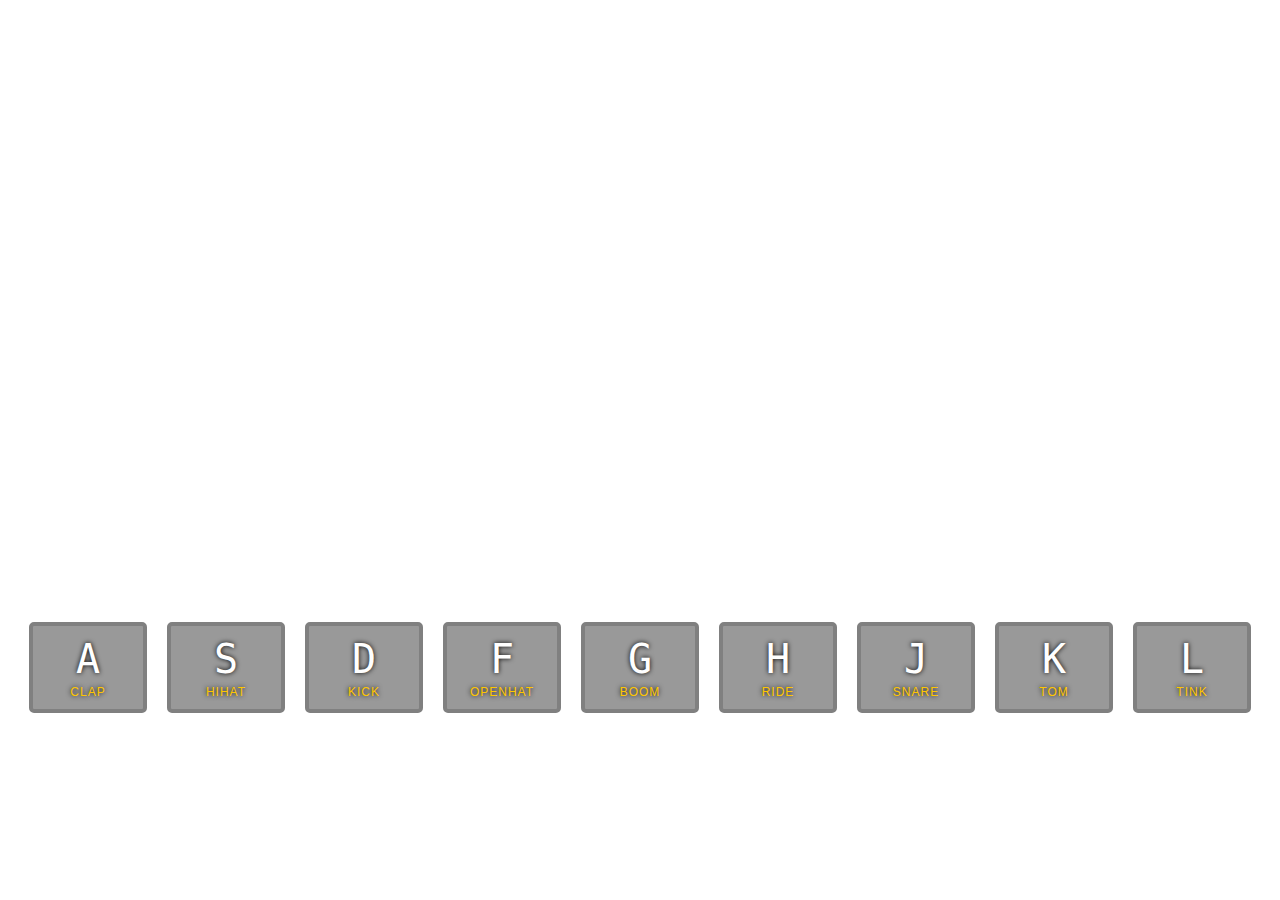
<file: js30-day1/index.html>
<!DOCTYPE html>
<html lang="en">
<head>
  <meta charset="UTF-8">
  <meta name="viewport" content="width=device-width, initial-scale=1.0">
  <meta http-equiv="X-UA-Compatible" content="ie=edge">
  <title>JS Drumkit</title>
  <link rel="stylesheet" href="style.css">
</head>
<body>
  <div class="keys">
    <div data-key="65" class="key">
      <kbd>A</kbd>
      <span class="sound">clap</span>
    </div>
    <div data-key="83" class="key">
      <kbd>S</kbd>
      <span class="sound">hihat</span>
    </div>
    <div data-key="68" class="key">
      <kbd>D</kbd>
      <span class="sound">kick</span>
    </div>
    <div data-key="70" class="key">
      <kbd>F</kbd>
      <span class="sound">openhat</span>
    </div>
    <div data-key="71" class="key">
      <kbd>G</kbd>
      <span class="sound">boom</span>
    </div>
    <div data-key="72" class="key">
      <kbd>H</kbd>
      <span class="sound">ride</span>
    </div>
    <div data-key="74" class="key">
      <kbd>J</kbd>
      <span class="sound">snare</span>
    </div>
    <div data-key="75" class="key">
      <kbd>K</kbd>
      <span class="sound">tom</span>
    </div>
    <div data-key="76" class="key">
      <kbd>L</kbd>
      <span class="sound">tink</span>
    </div>
  </div>

  <audio data-key="65" src="sounds/clap.wav"></audio>
  <audio data-key="83" src="sounds/hihat.wav"></audio>
  <audio data-key="68" src="sounds/kick.wav"></audio>
  <audio data-key="70" src="sounds/openhat.wav"></audio>
  <audio data-key="71" src="sounds/boom.wav"></audio>
  <audio data-key="72" src="sounds/ride.wav"></audio>
  <audio data-key="74" src="sounds/snare.wav"></audio>
  <audio data-key="75" src="sounds/tom.wav"></audio>
  <audio data-key="76" src="sounds/tink.wav"></audio>
</body>

<script>
function playSound(e) {
  const audio = document.querySelector(`audio[data-key="${e.keyCode}"]`);
  const key = document.querySelector(`div[data-key="${e.keyCode}"]`);
  if (!audio) return;
  key.classList.add('playing');
  audio.currentTime = 0;
  audio.play();
}
function removeTransition(e) {
  if (e.propertyName !== 'transform') return;
  this.classList.remove('playing');
}

const keys = Array.from(document.querySelectorAll('.key'));
keys.forEach(key => key.addEventListener('transitionend', removeTransition));
window.addEventListener('keydown', playSound);
</script>
</html>
</file>
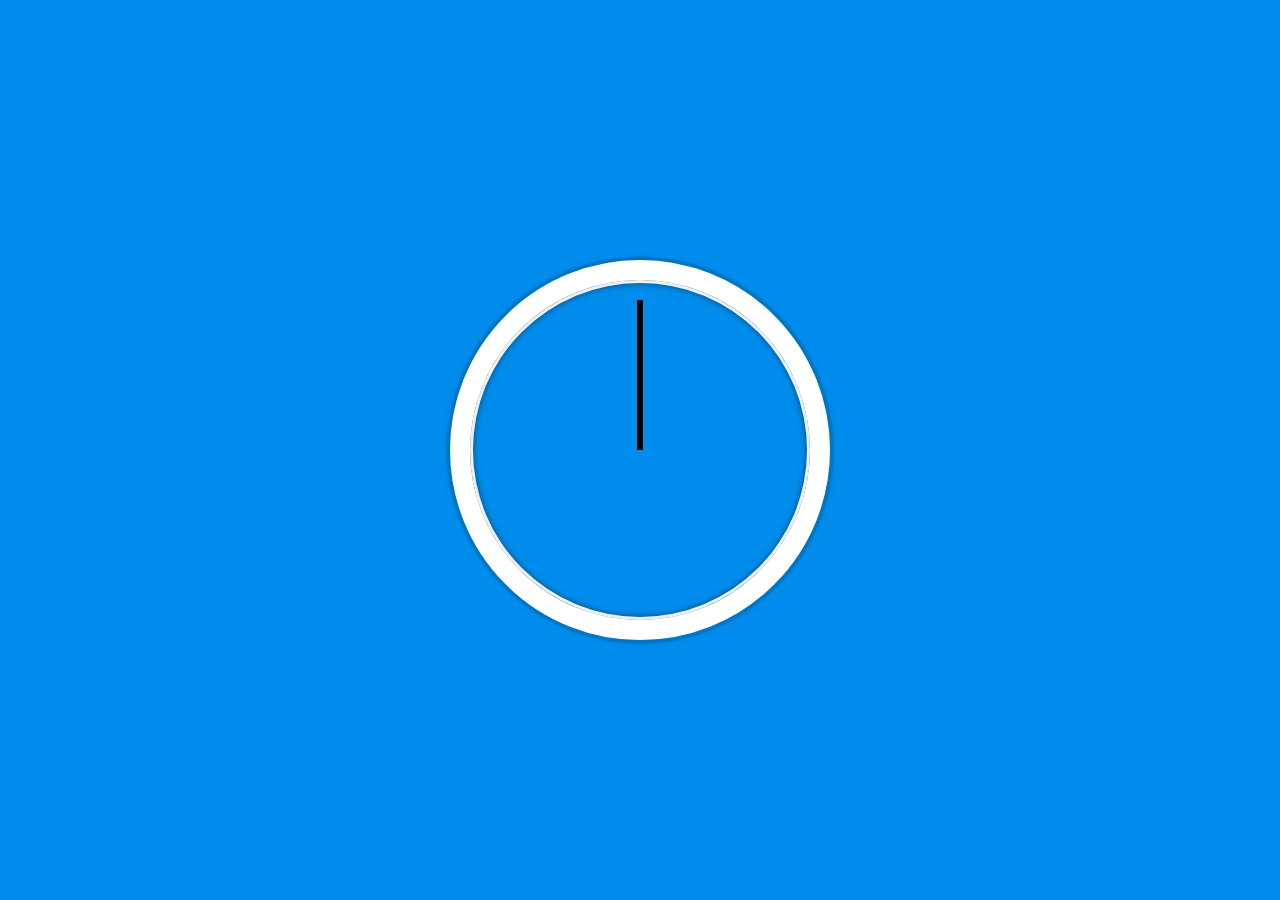
<file: js30-day2/index.html>
<!DOCTYPE html>
<html lang="en">
<head>
  <meta charset="UTF-8">
  <meta name="viewport" content="width=device-width, initial-scale=1.0">
  <meta http-equiv="X-UA-Compatible" content="ie=edge">
  <title>Clocks</title>
</head>
<body>
  <div class="clock">
    <div class="clock-face">
      <div class="hand hour-hand"></div>
      <div class="hand min-hand"></div>
      <div class="hand second-hand"></div>
    </div>
  </div>
</body>

<style>
html {
  background:#018DED url(http://unsplash.it/1500/1000?image=881&blur=50);
  background-size:cover;
  font-family:'helvetica neue';
  text-align: center;
  font-size: 10px;
}
body {
  margin: 0;
  font-size: 2rem;
  display:flex;
  flex:1;
  min-height: 100vh;
  align-items: center;
}
.clock {
  width: 30rem;
  height: 30rem;
  border:20px solid white;
  border-radius:50%;
  margin:50px auto;
  position: relative;
  padding:2rem;
  box-shadow:
    0 0 0 4px rgba(0,0,0,0.1),
    inset 0 0 0 3px #EFEFEF,
    inset 0 0 10px black,
    0 0 10px rgba(0,0,0,0.2);
}
.clock-face {
  position: relative;
  width: 100%;
  height: 100%;
  transform: translateY(-3px); /* account for the height of the clock hands */
}
.hand {
  width: 50%;
  height: 6px;
  background: black;
  position: absolute;
  top: 50%;
  transform-origin: 100%;
  transform: rotate(90deg);
  transition: all 0.05s;
  transition-timing-function: cubic-bezier(0.1, 2.7, 0.58, 1);
}
</style>

<script>
  const secondHand = document.querySelector('.second-hand');
  const minHand = document.querySelector('.min-hand');
  const hourHand = document.querySelector('.hour-hand');

  function setDate() {
    const now = new Date();
    const second = now.getSeconds();
    const secondDegrees = second / 60 * 360 + 90;
    const min = now.getMinutes();
    const minDegrees = min / 60 * 360 + 90;
    const hour = now.getHours();
    const hourDegrees = hour / 60 * 360 + 90;
    secondHand.style.transform = `rotate(${secondDegrees}deg)`;
    minHand.style.transform = `rotate(${minDegrees}deg)`;
    hourHand.style.transform = `rotate(${hourDegrees}deg)`;
  }

  setInterval(setDate, 1000);
</script>
</html>
</file>
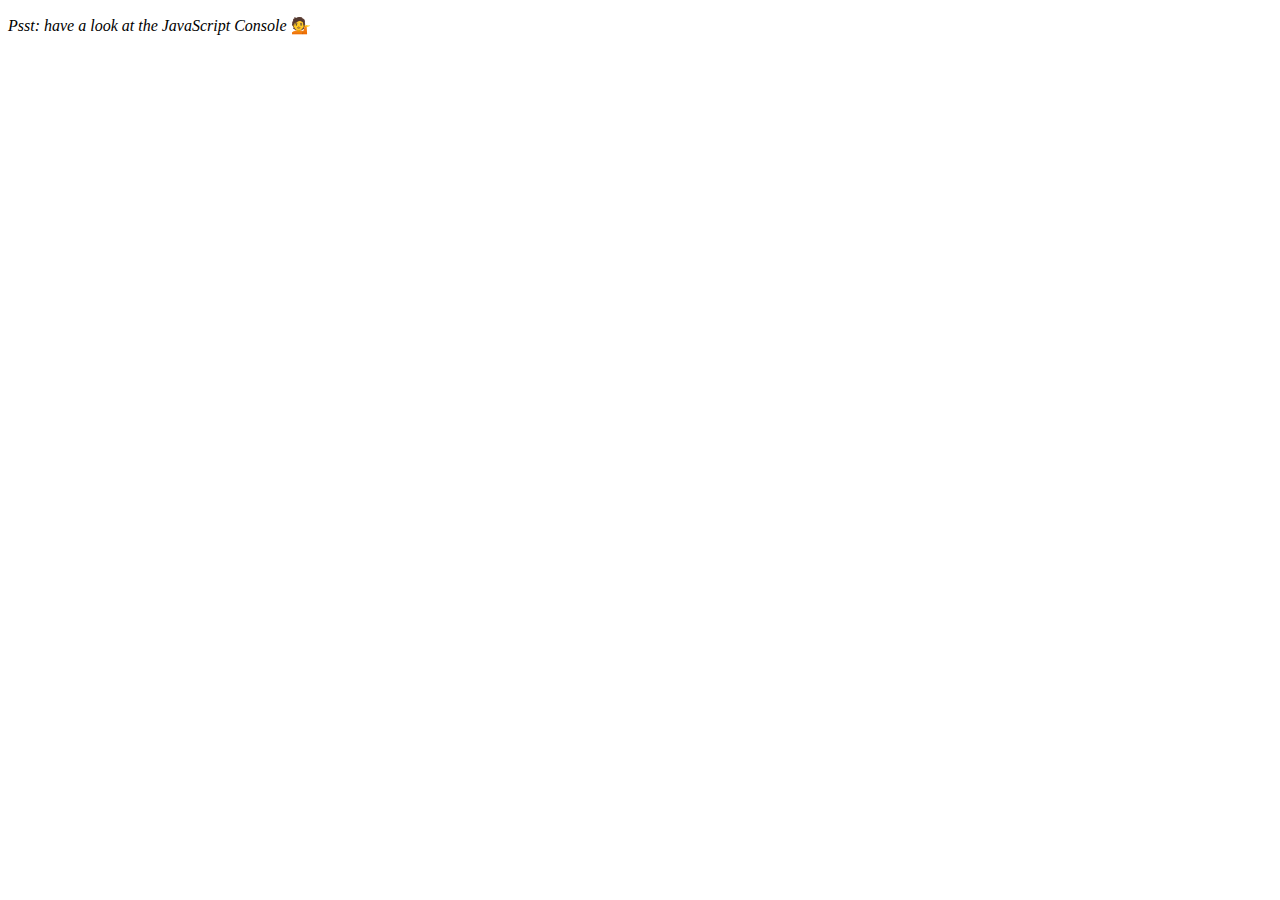
<file: js30-day4/index.html>
<!DOCTYPE html>
<html lang="en">
<head>
  <meta charset="UTF-8">
  <title>Array Cardio 💪</title>
</head>
<body>
  <p><em>Psst: have a look at the JavaScript Console</em> 💁</p>
  <script>
    // Get your shorts on - this is an array workout!
    // ## Array Cardio Day 1
    // Some data we can work with
    const inventors = [
      { first: 'Albert', last: 'Einstein', year: 1879, passed: 1955 },
      { first: 'Isaac', last: 'Newton', year: 1643, passed: 1727 },
      { first: 'Galileo', last: 'Galilei', year: 1564, passed: 1642 },
      { first: 'Marie', last: 'Curie', year: 1867, passed: 1934 },
      { first: 'Johannes', last: 'Kepler', year: 1571, passed: 1630 },
      { first: 'Nicolaus', last: 'Copernicus', year: 1473, passed: 1543 },
      { first: 'Max', last: 'Planck', year: 1858, passed: 1947 },
      { first: 'Katherine', last: 'Blodgett', year: 1898, passed: 1979 },
      { first: 'Ada', last: 'Lovelace', year: 1815, passed: 1852 },
      { first: 'Sarah E.', last: 'Goode', year: 1855, passed: 1905 },
      { first: 'Lise', last: 'Meitner', year: 1878, passed: 1968 },
      { first: 'Hanna', last: 'Hammarström', year: 1829, passed: 1909 }
    ];
    const people = ['Beck, Glenn', 'Becker, Carl', 'Beckett, Samuel', 'Beddoes, Mick', 'Beecher, Henry', 'Beethoven, Ludwig', 'Begin, Menachem', 'Belloc, Hilaire', 'Bellow, Saul', 'Benchley, Robert', 'Benenson, Peter', 'Ben-Gurion, David', 'Benjamin, Walter', 'Benn, Tony', 'Bennington, Chester', 'Benson, Leana', 'Bent, Silas', 'Bentsen, Lloyd', 'Berger, Ric', 'Bergman, Ingmar', 'Berio, Luciano', 'Berle, Milton', 'Berlin, Irving', 'Berne, Eric', 'Bernhard, Sandra', 'Berra, Yogi', 'Berry, Halle', 'Berry, Wendell', 'Bethea, Erin', 'Bevan, Aneurin', 'Bevel, Ken', 'Biden, Joseph', 'Bierce, Ambrose', 'Biko, Steve', 'Billings, Josh', 'Biondo, Frank', 'Birrell, Augustine', 'Black, Elk', 'Blair, Robert', 'Blair, Tony', 'Blake, William'];
    // Array.prototype.filter()
    // 1. Filter the list of inventors for those who were born in the 1500's
    const fifteen = inventors.filter(inventor => (inventor.year >= 1500 && inventor.year < 1600));
    console.table(fifteen);
    // Array.prototype.map()
    // 2. Give us an array of the inventors' first and last names
    const fullNames = inventors.map(inventor => `${inventor.first} ${inventor.last}`);
    console.log(fullNames);
    // Array.prototype.sort()
    // 3. Sort the inventors by birthdate, oldest to youngest
    const ordered = inventors.sort((a, b) => a.year > b.year ? 1 : -1);
    console.table(ordered);
    // Array.prototype.reduce()
    // 4. How many years did all the inventors live?
    const totalYears = inventors.reduce((total, inventor) => {
      return total + (inventor.passed - inventor.year);
    }, 0);
    // 5. Sort the inventors by years lived
    const oldest = inventors.sort((a, b) => {
      const lastGuy = a.passed - a.year;
      const nextGuy = b.passed - b.year;
      return lastGuy > nextGuy ? -1 : 1;
    });
    console.table(oldest);
    // 6. create a list of Boulevards in Paris that contain 'de' anywhere in the name
    // const category = document.querySelector('.mw-category');
    // const links = Array.from(category.querySelector('a'));
    // const de = links
    //               .map(link => link.textContent)
    //               .filter(streetName => streetName.includes('de'));
    // https://en.wikipedia.org/wiki/Category:Boulevards_in_Paris
    // 7. sort Exercise
    // Sort the people alphabetically by last name
    // const alphe = people.sort((lastOne, nextOne) => {
    //   const [aLast, aFirst] = lastOne.split(', ');
    //   const [bLast, bFirst] = nextOne.split(', ');
    //   return aLast > bLast ? 1 : -1;
    // });
    // console.log(alpha);
    // 8. Reduce Exercise
    // Sum up the instances of each of these
    const data = ['car', 'car', 'truck', 'truck', 'bike', 'walk', 'car', 'van', 'bike', 'walk', 'car', 'van', 'car', 'truck' ];
    const transportation = data.reduce((obj, item) => { if (!obj[item]) { obj[item]=0; } obj[item]++; return obj; }, { });
    console.log(transportation);
  </script>
</body>
</html>
</file>
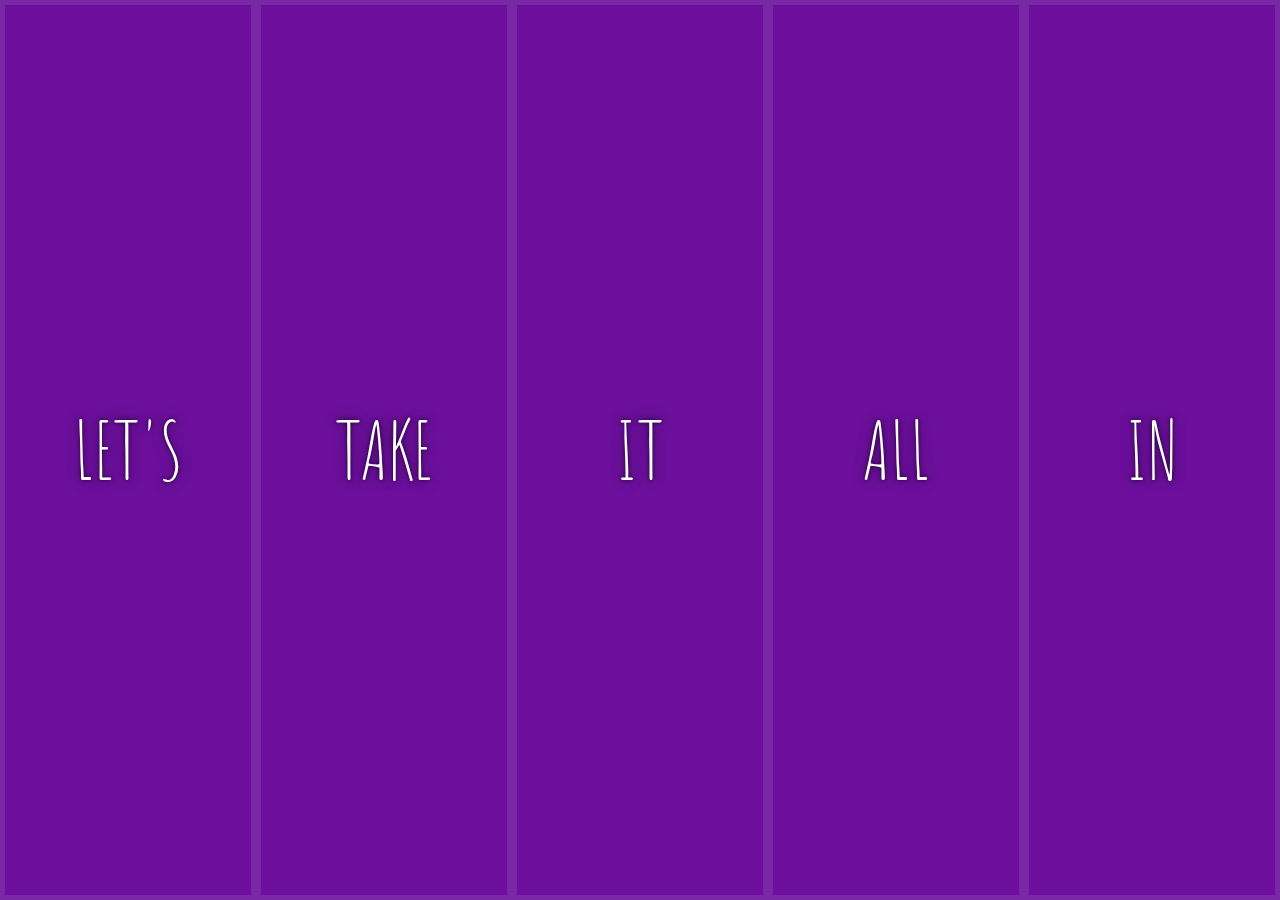
<file: js30-day5/index.html>
<!DOCTYPE html>
<html lang="en">
<head>
  <meta charset="UTF-8">
  <title>Flex Panels 💪</title>
  <link href='https://fonts.googleapis.com/css?family=Amatic+SC' rel='stylesheet' type='text/css'>
</head>
<body>
<style>
  html {
    box-sizing: border-box;
    background:#ffc600;
    font-family:'helvetica neue';
    font-size: 20px;
    font-weight: 200;
  }
  body {
    margin: 0;
  }
  *, *:before, *:after {
    box-sizing: inherit;
  }
  .panels {
    min-height:100vh;
    overflow: hidden;
    display: flex;
  }
  .panel {
    background:#6B0F9C;
    box-shadow:inset 0 0 0 5px rgba(255,255,255,0.1);
    color:white;
    text-align: center;
    align-items:center;
    /* Safari transitionend event.propertyName === flex */
    /* Chrome + FF transitionend event.propertyName === flex-grow */
    transition:
      font-size 0.7s cubic-bezier(0.61,-0.19, 0.7,-0.11),
      flex 0.7s cubic-bezier(0.61,-0.19, 0.7,-0.11),
      background 0.2s;
    font-size: 20px;
    background-size:cover;
    background-position:center;
    flex: 1;
    justify-content: center;
    display: flex;
    flex-direction: column;
  }
  .panel1 { background-image:url(https://source.unsplash.com/gYl-UtwNg_I/1500x1500); }
  .panel2 { background-image:url(https://source.unsplash.com/rFKUFzjPYiQ/1500x1500); }
  .panel3 { background-image:url(https://images.unsplash.com/photo-1465188162913-8fb5709d6d57?ixlib=rb-0.3.5&q=80&fm=jpg&crop=faces&cs=tinysrgb&w=1500&h=1500&fit=crop&s=967e8a713a4e395260793fc8c802901d); }
  .panel4 { background-image:url(https://source.unsplash.com/ITjiVXcwVng/1500x1500); }
  .panel5 { background-image:url(https://source.unsplash.com/3MNzGlQM7qs/1500x1500); }
  /* Flex Items */
  .panel > * {
    margin:0;
    width: 100%;
    transition:transform 0.5s;
    flex: 1 0 auto;
    display:flex;
    justify-content: center;
    align-items: center;
  }
  .panel > *:first-child { transform: translateY(-100%); }
  .panel.open-active > *:first-child { transform: translateY(0); }
  .panel > *:last-child { transform: translateY(100%); }
  .panel.open-active > *:last-child { transform: translateY(0); }
  .panel p {
    text-transform: uppercase;
    font-family: 'Amatic SC', cursive;
    text-shadow:0 0 4px rgba(0, 0, 0, 0.72), 0 0 14px rgba(0, 0, 0, 0.45);
    font-size: 2em;
  }
  .panel p:nth-child(2) {
    font-size: 4em;
  }
  .panel.open {
    flex: 5;
    font-size:40px;
  }
</style>


  <div class="panels">
    <div class="panel panel1">
      <p>Hey</p>
      <p>Let's</p>
      <p>Dance</p>
    </div>
    <div class="panel panel2">
      <p>Give</p>
      <p>Take</p>
      <p>Receive</p>
    </div>
    <div class="panel panel3">
      <p>Experience</p>
      <p>It</p>
      <p>Today</p>
    </div>
    <div class="panel panel4">
      <p>Give</p>
      <p>All</p>
      <p>You can</p>
    </div>
    <div class="panel panel5">
      <p>Life</p>
      <p>In</p>
      <p>Motion</p>
    </div>
  </div>

  <script>
    const panels = document.querySelectorAll('.panel');
    function toggleOpen() {
      console.log('Hello');
      this.classList.toggle('open');
    }
    function toggleActive(e) {
      console.log(e.propertyName);
      if (e.propertyName.includes('flex')) {
        this.classList.toggle('open-active');
      }
    }
    panels.forEach(panel => panel.addEventListener('click', toggleOpen));
    panels.forEach(panel => panel.addEventListener('transitionend', toggleActive));
  </script>


</body>
</html>
</file>
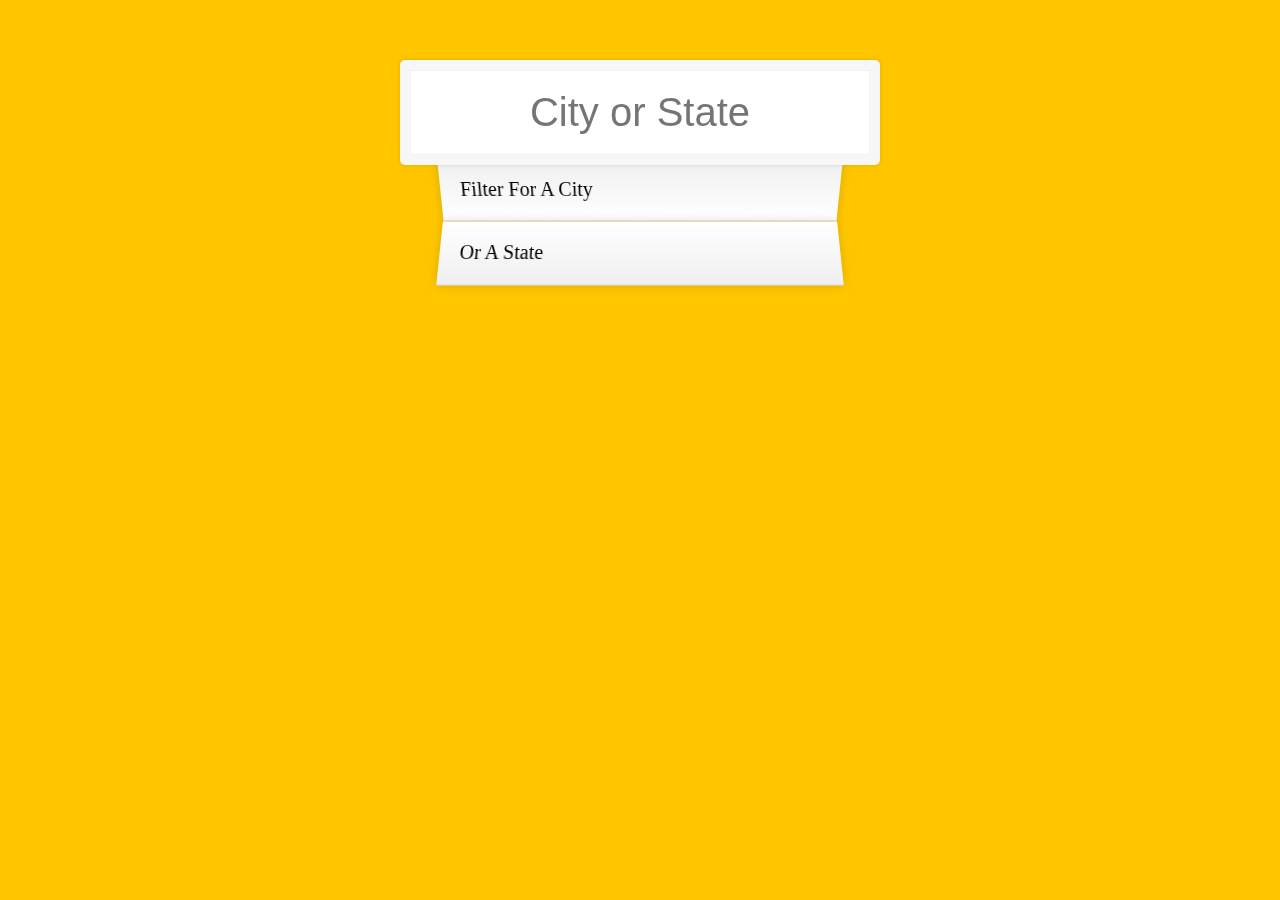
<file: js30-day6/index.html>
<!DOCTYPE html>
<html lang="en">
<head>
  <meta charset="UTF-8">
  <title>Type Ahead 👀</title>
  <link rel="stylesheet" href="style.css">
</head>
<body>

  <form class="search-form">
    <input type="text" class="search" placeholder="City or State">
    <ul class="suggestions">
      <li>Filter for a city</li>
      <li>or a state</li>
    </ul>
  </form>
<script>
const endpoint = 'https://gist.githubusercontent.com/Miserlou/c5cd8364bf9b2420bb29/raw/2bf258763cdddd704f8ffd3ea9a3e81d25e2c6f6/cities.json';

const cities = [];

fetch(endpoint)
  .then(blob => blob.json())
  .then(data => cities.push(...data));

function findMacthes(wordToMatch, cities) {
  return cities.filter(place => {
    const regex = new RegExp(wordToMatch, 'gi');
    return place.city.match(regex) || place.state.match(regex);
  });
}

function numberWithCommas(x) {
  return x.toString().replace(/\B(?=(\d{3})+(?!\d))/g, ',');
}

function displayMatches() {
  const matchArray = findMacthes(this.value, cities);
  const html = matchArray.map(place => {
    const regex = new RegExp(this.value, 'gi');
    const cityName = place.city.replace(regex, `<span class="hl">${this.value}</span>`);
    const stateName = place.state.replace(regex, `<span class="hl">${this.value}</span>`);
    return `
      <li>
      <span class="name">${cityName}, ${stateName}</span>
      <span class="population">${numberWithCommas(place.population)}</span>
      </li>
    `;
  }).join('');
  suggestions.innerHTML = html;
}

const searchInput = document.querySelector('.search');
const suggestions = document.querySelector('.suggestions');

searchInput.addEventListener('change', displayMatches);
searchInput.addEventListener('keyup', displayMatches);

</script>
  </body>
</html>
</file>
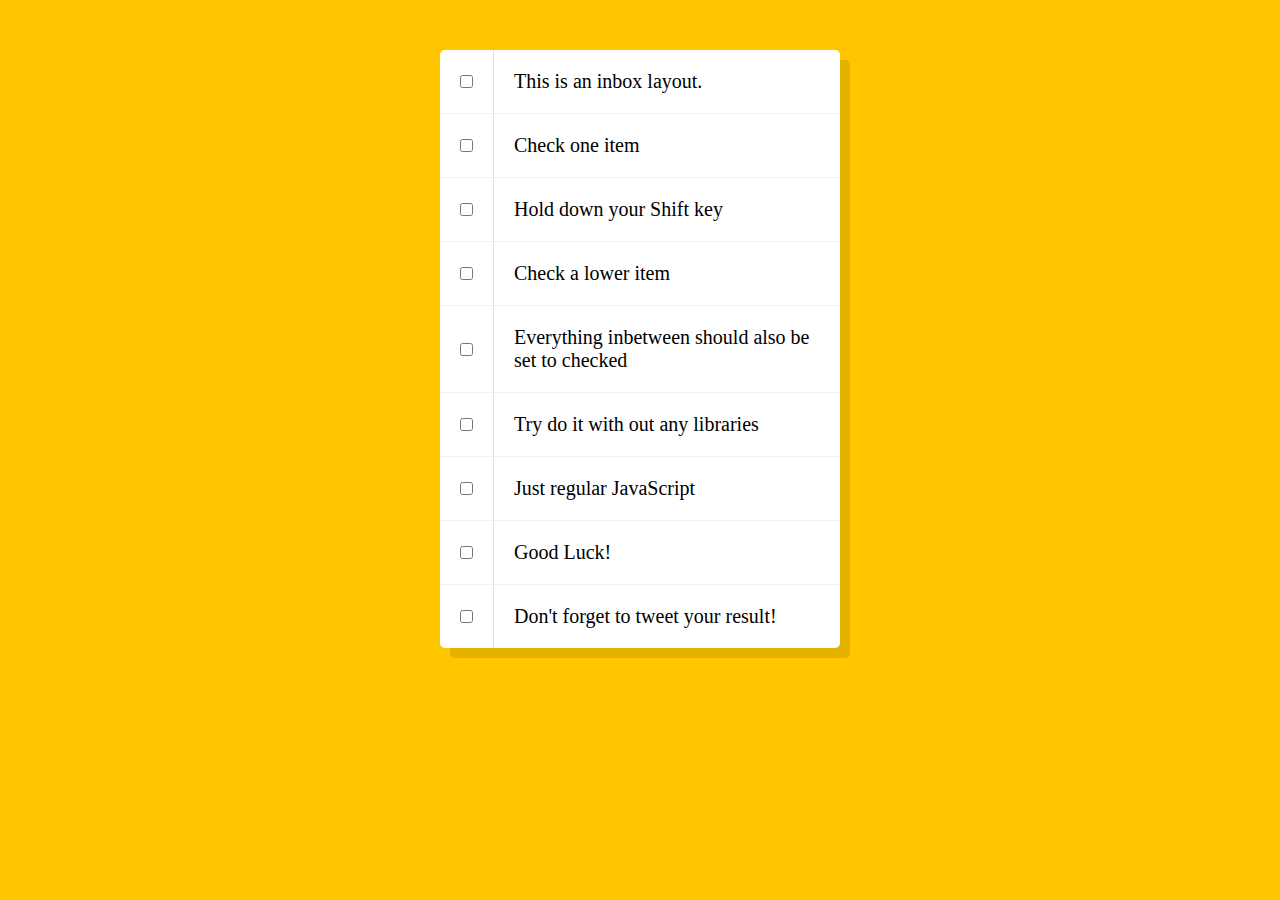
<file: js30-day10/index-START.html>
<!DOCTYPE html>
<html lang="en">
<head>
  <meta charset="UTF-8">
  <title>Hold Shift to Check Multiple Checkboxes</title>
</head>
<body>
  <style>

    html {
      font-family: sans-serif;
      background:#ffc600;
    }

    .inbox {
      max-width:400px;
      margin:50px auto;
      background:white;
      border-radius:5px;
      box-shadow:10px 10px 0 rgba(0,0,0,0.1);
    }

    .item {
      display:flex;
      align-items:center;
      border-bottom: 1px solid #F1F1F1;
    }

    .item:last-child {
      border-bottom:0;
    }


    input:checked + p {
      background:#F9F9F9;
      text-decoration: line-through;
    }

    input[type="checkbox"] {
      margin:20px;
    }

    p {
      margin:0;
      padding:20px;
      transition:background 0.2s;
      flex:1;
      font-family:'helvetica neue';
      font-size: 20px;
      font-weight: 200;
      border-left: 1px solid #D1E2FF;
    }


  </style>
   <!--
   The following is a common layout you would see in an email client.

   When a user clicks a checkbox, holds Shift, and then clicks another checkbox a few rows down, all the checkboxes inbetween those two checkboxes should be checked.

  -->
  <div class="inbox">
    <div class="item">
      <input type="checkbox">
      <p>This is an inbox layout.</p>
    </div>
    <div class="item">
      <input type="checkbox">
      <p>Check one item</p>
    </div>
    <div class="item">
      <input type="checkbox">
      <p>Hold down your Shift key</p>
    </div>
    <div class="item">
      <input type="checkbox">
      <p>Check a lower item</p>
    </div>
    <div class="item">
      <input type="checkbox">
      <p>Everything inbetween should also be set to checked</p>
    </div>
    <div class="item">
      <input type="checkbox">
      <p>Try do it with out any libraries</p>
    </div>
    <div class="item">
      <input type="checkbox">
      <p>Just regular JavaScript</p>
    </div>
    <div class="item">
      <input type="checkbox">
      <p>Good Luck!</p>
    </div>
    <div class="item">
      <input type="checkbox">
      <p>Don't forget to tweet your result!</p>
    </div>
  </div>

<script>
  const checkboxes = document.querySelectorAll('.inbox input[type="checkbox"]');

  let lastChecked;

  function handleCheck(e) {
    let inBetween = false;
    if (e.shiftKey && this.checked) {
      checkboxes.forEach(checkbox => {
        if(checkbox === this || checkbox === lastChecked) {
          inBetween = !inBetween;
        }
        if(inBetween) {
          checkbox.checked = true;
        }
      });
    }
    lastChecked = this;
  }

  checkboxes.forEach(checkbox => checkbox.addEventListener('click', handleCheck));
</script>
</body>
</html>
</file>
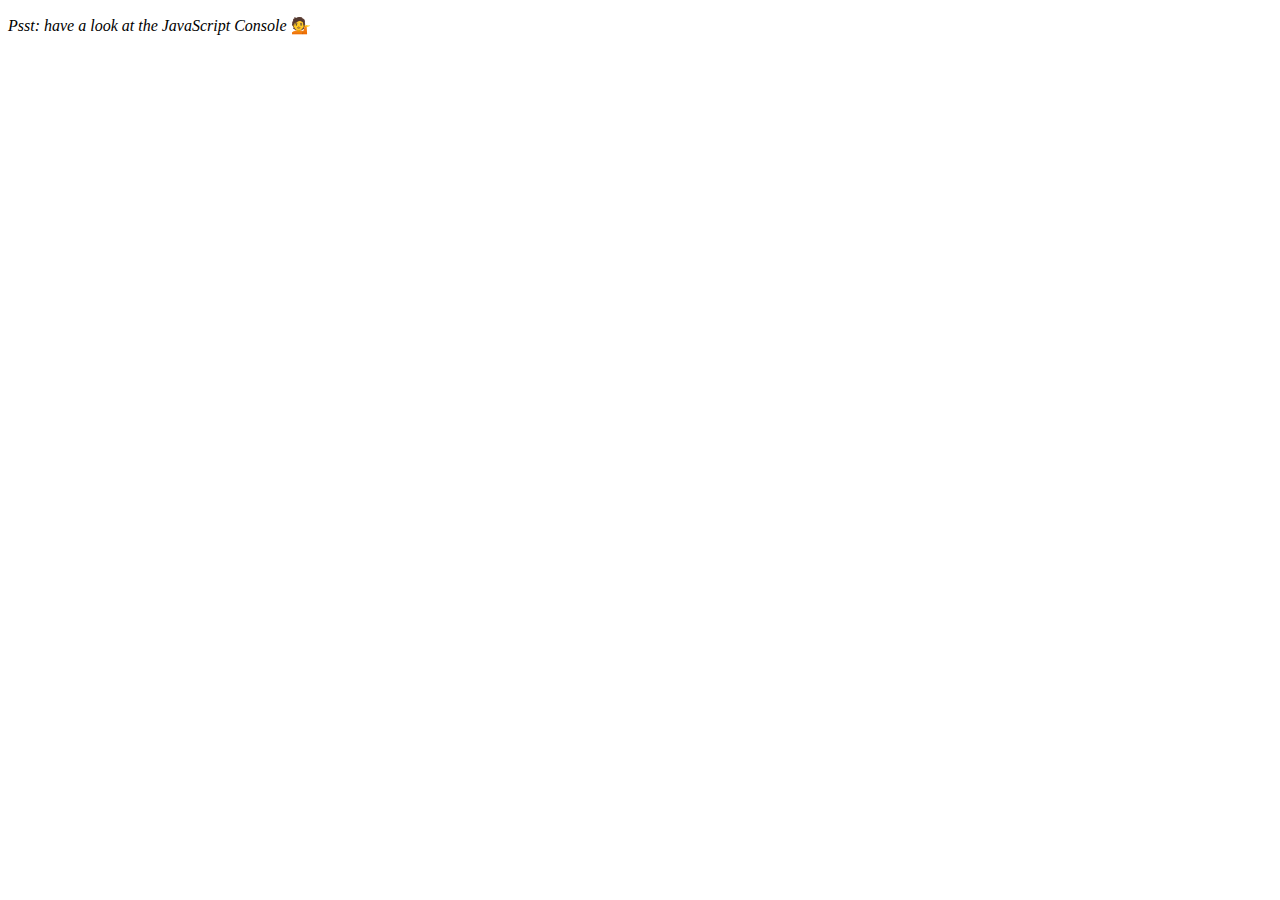
<file: js30-day7/index-START.html>
<!DOCTYPE html>
<html lang="en">
<head>
  <meta charset="UTF-8">
  <title>Array Cardio 💪💪</title>
</head>
<body>
  <p><em>Psst: have a look at the JavaScript Console</em> 💁</p>
  <script src="main.js">
  </script>
</body>
</html>
</file>
<file: js30-day1/style.css>
html {
  font-size: 10px;
  background: url(http://www.razorpics.net/sasha-grey/Sasha%20HQWorld.jpg);
  background-size: cover;
}
body,html {
  margin: 0;
  padding: 0;
  font-family: sans-serif;
}

.keys {
  display: flex;
  margin-top: 68vh;
  justify-content: center;
}

.key {
  border: .4rem solid grey;
  border-radius: .5rem;
  margin: 1rem;
  font-size: 1.5rem;
  padding: 1rem .5rem;
  transition: all .07s ease;
  width: 10rem;
  text-align: center;
  color: white;
  background: rgba(0,0,0,0.4);
  text-shadow: 0 0 .5rem black;
}

.playing {
  transform: scale(1.1);
  border-color: #ffc600;
  box-shadow: 0 0 1rem #ffc600;
}

kbd {
  display: block;
  font-size: 4rem;
}

.sound {
  font-size: 1.2rem;
  text-transform: uppercase;
  letter-spacing: .1rem;
  color: #ffc600;
}
</file>
<file: js30-day6/style.css>
html {
      box-sizing: border-box;
      background:#ffc600;
      font-family:'helvetica neue';
      font-size: 20px;
      font-weight: 200;
    }
    *, *:before, *:after {
      box-sizing: inherit;
    }
    input {
      width: 100%;
      padding:20px;
    }

    .search-form {
      max-width:400px;
      margin:50px auto;
    }

    input.search {
      margin: 0;
      text-align: center;
      outline:0;
      border: 10px solid #F7F7F7;
      width: 120%;
      left: -10%;
      position: relative;
      top: 10px;
      z-index: 2;
      border-radius: 5px;
      font-size: 40px;
      box-shadow: 0 0 5px rgba(0, 0, 0, 0.12), inset 0 0 2px rgba(0, 0, 0, 0.19);
    }


    .suggestions {
      margin: 0;
      padding: 0;
      position: relative;
      /*perspective:20px;*/
    }
    .suggestions li {
      background:white;
      list-style: none;
      border-bottom: 1px solid #D8D8D8;
      box-shadow: 0 0 10px rgba(0, 0, 0, 0.14);
      margin:0;
      padding:20px;
      transition:background 0.2s;
      display:flex;
      justify-content:space-between;
      text-transform: capitalize;
    }

    .suggestions li:nth-child(even) {
      transform: perspective(100px) rotateX(3deg) translateY(2px) scale(1.001);
      background: linear-gradient(to bottom,  #ffffff 0%,#EFEFEF 100%);
    }
    .suggestions li:nth-child(odd) {
      transform: perspective(100px) rotateX(-3deg) translateY(3px);
      background: linear-gradient(to top,  #ffffff 0%,#EFEFEF 100%);
    }

    span.population {
      font-size: 15px;
    }

    .hl {
      background:#ffc600;
    }
</file>
